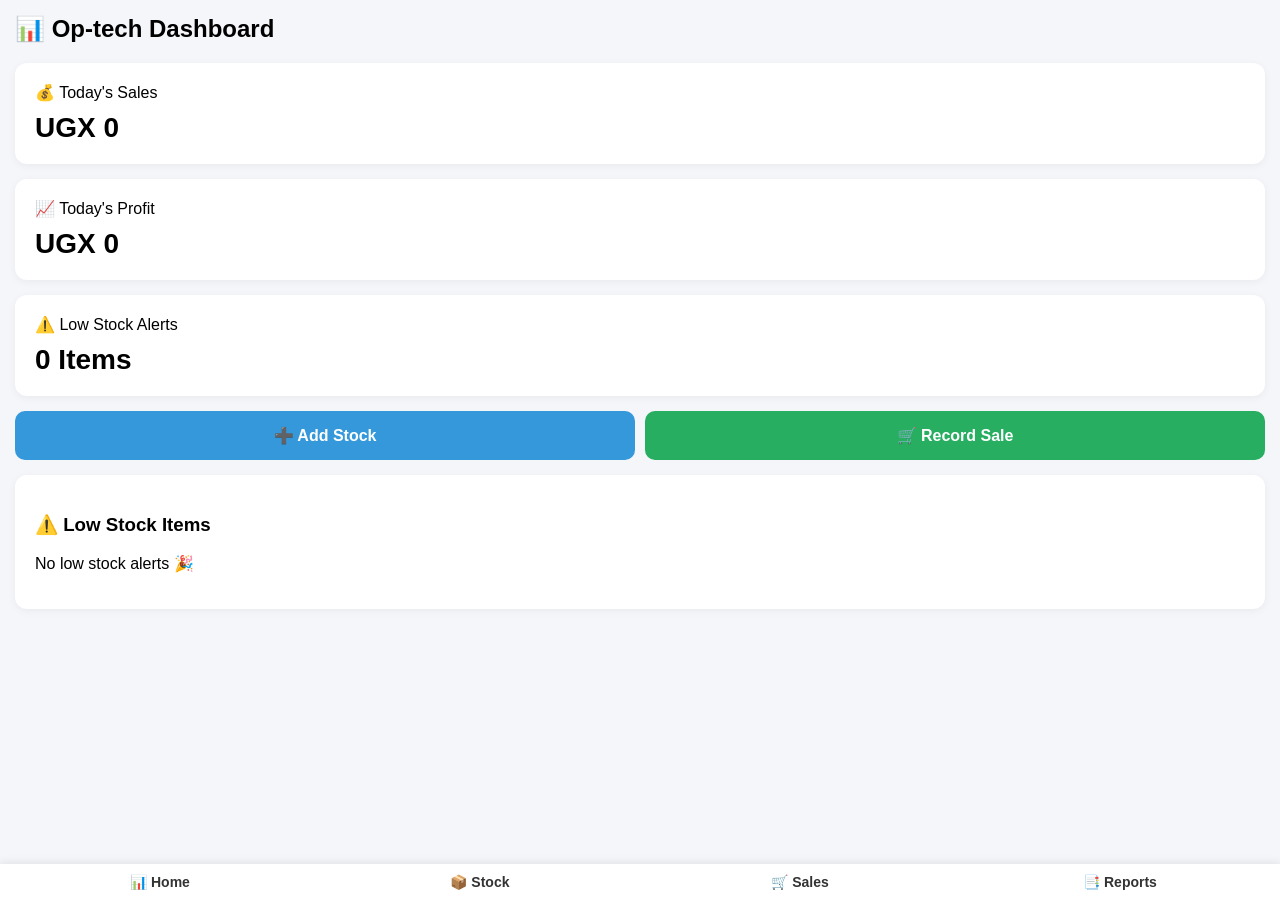
<file: index.html>
<!DOCTYPE html>
<html lang="en">
<head>
<meta charset="UTF-8">
<meta name="viewport" content="width=device-width, initial-scale=1.0">
<title>Op-tech Dashboard</title>
<style>
body{
    font-family: Arial, sans-serif;
    background:#f5f6fa;
    margin:0;
    padding:15px;
}
.header{
    font-size:24px;
    font-weight:bold;
    margin-bottom:20px;
}
.grid{
    display:grid;
    grid-template-columns:1fr;
    gap:15px;
}
.card{
    background:white;
    padding:20px;
    border-radius:12px;
    box-shadow:0 2px 8px rgba(0,0,0,0.05);
}
.amount{
    font-size:28px;
    font-weight:bold;
    margin-top:10px;
}
.actions{
    display:grid;
    grid-template-columns:1fr 1fr;
    gap:10px;
}
button{
    padding:15px;
    border:none;
    border-radius:10px;
    font-size:16px;
    font-weight:bold;
    cursor:pointer;
}
.stock-btn{
    background:#3498db;
    color:white;
}
.sale-btn{
    background:#27ae60;
    color:white;
}
.alert-item{
    padding:10px 0;
    border-bottom:1px solid #eee;
}
</style>
</head>
<body>

<div class="header">📊 Op-tech Dashboard</div>

<div class="grid">
    <div class="card">
        <div>💰 Today's Sales</div>
        <div class="amount" id="todaySales">UGX 0</div>
    </div>

    <div class="card">
        <div>📈 Today's Profit</div>
        <div class="amount" id="todayProfit">UGX 0</div>
    </div>

    <div class="card">
        <div>⚠️ Low Stock Alerts</div>
        <div class="amount" id="lowStockCount">0 Items</div>
    </div>

    <div class="actions">
        <button class="stock-btn" onclick="window.location.href='stock.html'">
            ➕ Add Stock
        </button>
        <button class="sale-btn" onclick="window.location.href='sales.html'">
            🛒 Record Sale
        </button>
    </div>

    <div class="card">
        <h3>⚠️ Low Stock Items</h3>
        <div id="lowStockList"></div>
    </div>
</div>

<script>
let stock = JSON.parse(localStorage.getItem("stock")) || [];
let sales = JSON.parse(localStorage.getItem("sales")) || [];

function loadDashboard(){
    const today = new Date().toLocaleDateString();

    let todaySales = sales
        .filter(s => s.date === today)
        .reduce((sum, s) => sum + s.total, 0);

    let todayProfit = sales
        .filter(s => s.date === today)
        .reduce((sum, s) => sum + s.profit, 0);

    let lowStock = stock.filter(item => item.quantity <= 5);

    document.getElementById("todaySales").textContent = "UGX " + todaySales;
    document.getElementById("todayProfit").textContent = "UGX " + todayProfit;
    document.getElementById("lowStockCount").textContent = lowStock.length + " Items";

    const list = document.getElementById("lowStockList");
    list.innerHTML = "";

    if(lowStock.length === 0){
        list.innerHTML = "<p>No low stock alerts 🎉</p>";
    } else {
        lowStock.forEach(item => {
            list.innerHTML += `
                <div class="alert-item">
                    ${item.name} (${item.quantity} left)
                </div>
            `;
        });
    }
}

loadDashboard();
</script>
<div class="bottom-nav">
    <a href="index.html">📊 Home</a>
    <a href="stock.html">📦 Stock</a>
    <a href="sales.html">🛒 Sales</a>
    <a href="reports.html">📑 Reports</a>
</div>

<style>
.bottom-nav{
    position:fixed;
    bottom:0;
    left:0;
    width:100%;
    background:white;
    display:grid;
    grid-template-columns:repeat(4,1fr);
    box-shadow:0 -2px 8px rgba(0,0,0,0.08);
    padding:10px 0;
}
.bottom-nav a{
    text-align:center;
    text-decoration:none;
    color:#333;
    font-size:14px;
    font-weight:bold;
}
body{
    padding-bottom:80px;
}
</style>
</body>
</html>
</file>
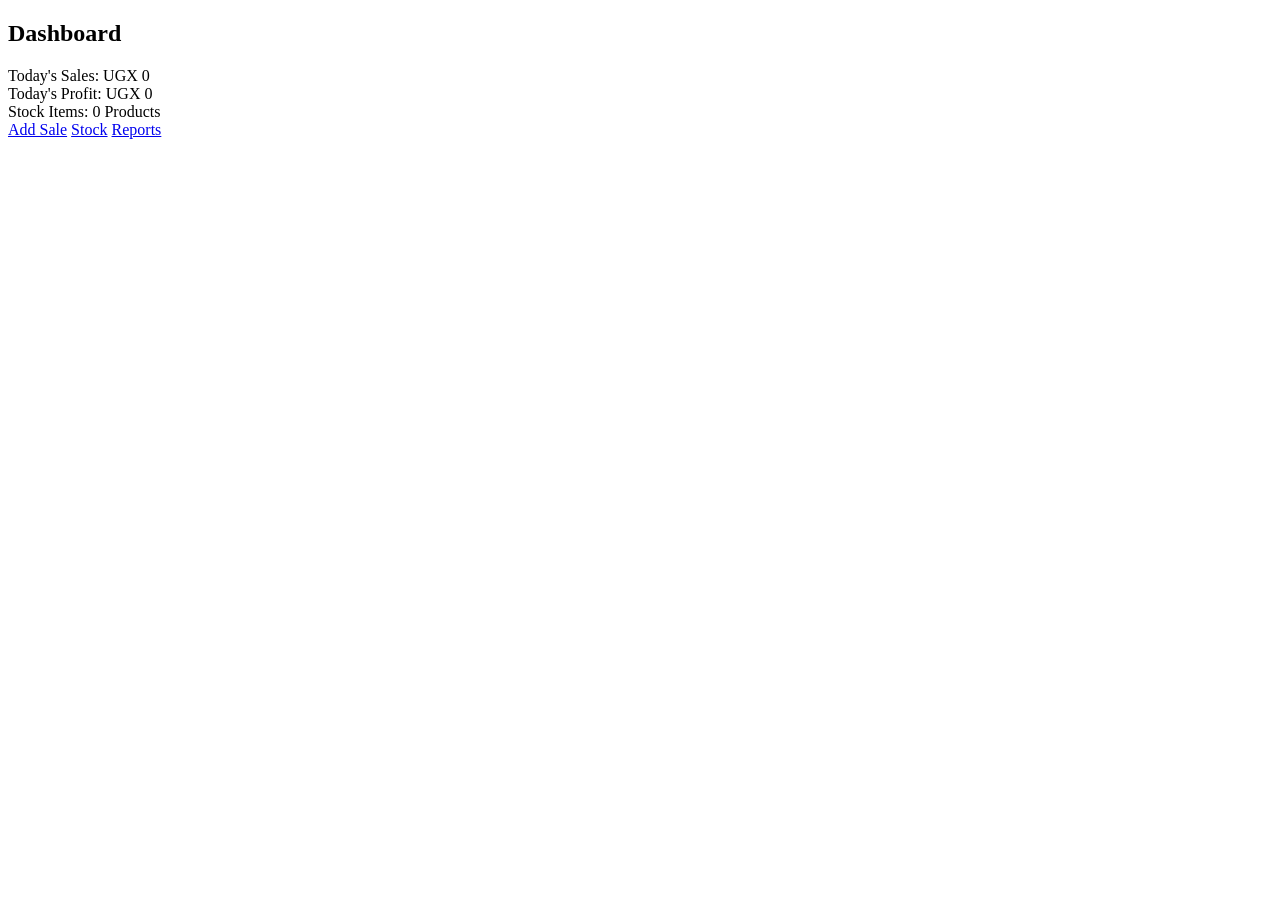
<file: dashboard.html>
<!DOCTYPE html>
<html lang="en">
<head>
    <meta charset="UTF-8">
    <meta name="viewport" content="width=device-width, initial-scale=1.0">
    <title>Op-tech Dashboard</title>
</head>
<body>
    <h2>Dashboard</h2>
    <div>Today's Sales: <span id="totalSales">UGX 0</span></div>
    <div>Today's Profit: <span id="totalProfit">UGX 0</span></div>
    <div>Stock Items: <span id="totalStock">0 Products</span></div>

    <a href="sales.html">Add Sale</a>
    <a href="stock.html">Stock</a>
    <a href="reports.html">Reports</a>

<script>
function loadDashboard() {
    let sales = JSON.parse(localStorage.getItem("sales")) || [];
    let stock = JSON.parse(localStorage.getItem("stock")) || [];
    let today = new Date().toLocaleDateString();
    let totalSales = 0;
    let totalProfit = 0;

    sales.forEach(sale => {
        if (sale.date === today) {
            totalSales += sale.sellingPrice * sale.quantity;
            totalProfit += sale.profit;
        }
    });

    document.getElementById("totalSales").innerText = "UGX " + totalSales;
    document.getElementById("totalProfit").innerText = "UGX " + totalProfit;
    document.getElementById("totalStock").innerText = stock.length + " Products";
}
loadDashboard();
</script>
</body>
</html>
</file>
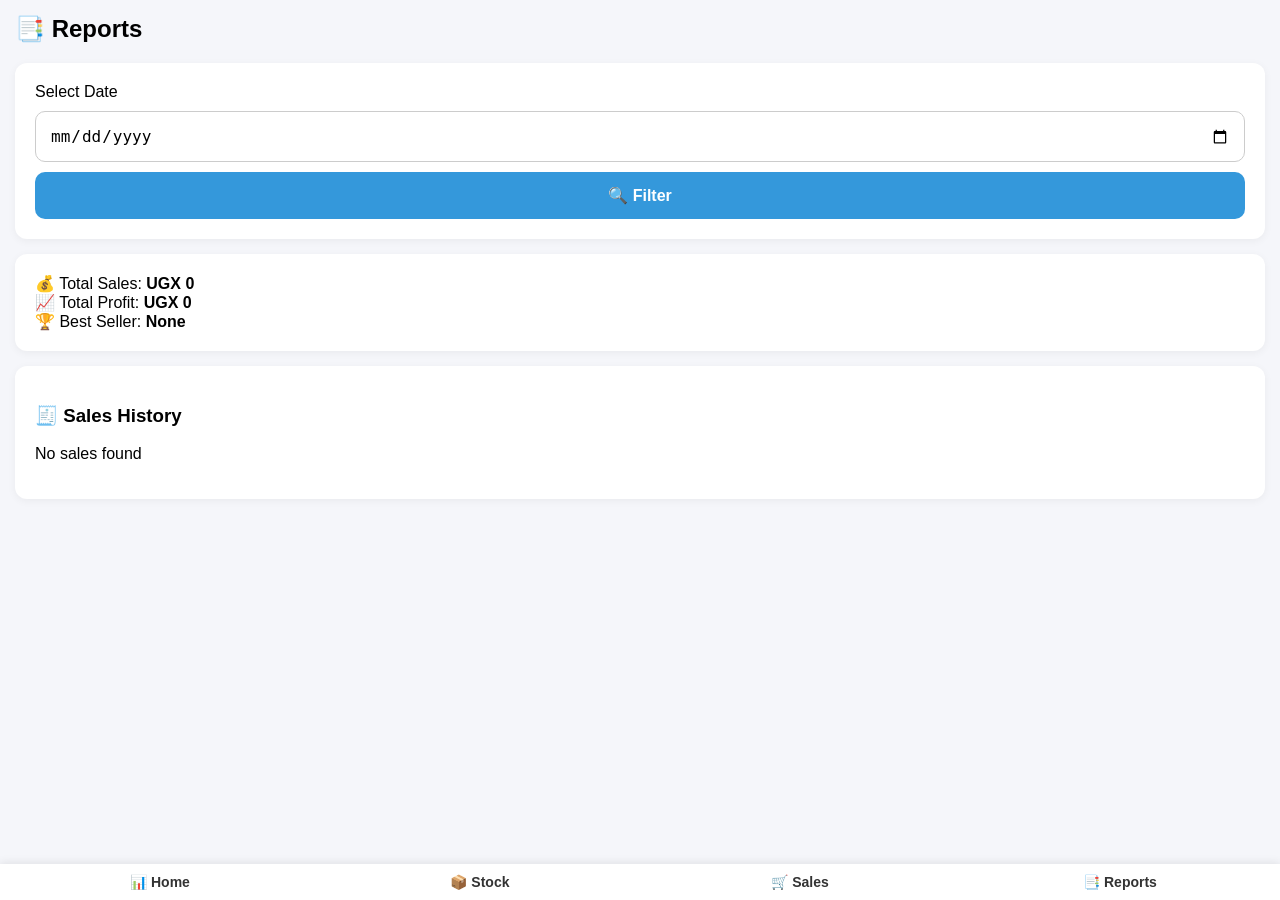
<file: reports.html>
<!DOCTYPE html>
<html lang="en">
<head>
<meta charset="UTF-8">
<meta name="viewport" content="width=device-width, initial-scale=1.0">
<title>Reports - Op-tech</title>
<style>
body{
    font-family: Arial, sans-serif;
    background:#f5f6fa;
    margin:0;
    padding:15px;
}
.header{
    font-size:24px;
    font-weight:bold;
    margin-bottom:20px;
}
.card{
    background:white;
    padding:20px;
    border-radius:12px;
    box-shadow:0 2px 8px rgba(0,0,0,0.05);
    margin-bottom:15px;
}
input, button{
    width:100%;
    padding:14px;
    margin-top:10px;
    border-radius:10px;
    font-size:16px;
    box-sizing:border-box;
}
input{
    border:1px solid #ccc;
}
button{
    border:none;
    background:#3498db;
    color:white;
    font-weight:bold;
}
.sale-item{
    padding:12px 0;
    border-bottom:1px solid #eee;
}
</style>
</head>
<body>

<div class="header">📑 Reports</div>

<div class="card">
    <label>Select Date</label>
    <input type="date" id="reportDate">
    <button onclick="filterReports()">🔍 Filter</button>
</div>

<div class="card">
    <div>💰 Total Sales: <strong id="totalSales">UGX 0</strong></div>
    <div>📈 Total Profit: <strong id="totalProfit">UGX 0</strong></div>
    <div>🏆 Best Seller: <strong id="bestSeller">None</strong></div>
</div>

<div class="card">
    <h3>🧾 Sales History</h3>
    <div id="salesHistory"></div>
</div>

<script>
let sales = JSON.parse(localStorage.getItem("sales")) || [];

function filterReports(){
    const selectedDate = document.getElementById("reportDate").value;
    const history = document.getElementById("salesHistory");

    history.innerHTML = "";

    let filtered = sales;

    if(selectedDate){
        const formatted = new Date(selectedDate).toLocaleDateString();
        filtered = sales.filter(s => s.date === formatted);
    }

    let totalSales = filtered.reduce((sum,s)=>sum+s.total,0);
    let totalProfit = filtered.reduce((sum,s)=>sum+s.profit,0);

    document.getElementById("totalSales").textContent = "UGX " + totalSales;
    document.getElementById("totalProfit").textContent = "UGX " + totalProfit;

    let itemCount = {};
    filtered.forEach(s=>{
        itemCount[s.product] = (itemCount[s.product] || 0) + s.quantity;
    });

    let bestSeller = "None";
    let max = 0;

    for(let item in itemCount){
        if(itemCount[item] > max){
            max = itemCount[item];
            bestSeller = item;
        }
    }

    document.getElementById("bestSeller").textContent = bestSeller;

    if(filtered.length === 0){
        history.innerHTML = "<p>No sales found</p>";
        return;
    }

    filtered.slice().reverse().forEach(sale=>{
        history.innerHTML += `
            <div class="sale-item">
                <strong>${sale.product}</strong><br>
                Qty: ${sale.quantity}<br>
                Total: UGX ${sale.total}<br>
                Profit: UGX ${sale.profit}
            </div>
        `;
    });
}

filterReports();
</script>
<div class="bottom-nav">
    <a href="index.html">📊 Home</a>
    <a href="stock.html">📦 Stock</a>
    <a href="sales.html">🛒 Sales</a>
    <a href="reports.html">📑 Reports</a>
</div>

<style>
.bottom-nav{
    position:fixed;
    bottom:0;
    left:0;
    width:100%;
    background:white;
    display:grid;
    grid-template-columns:repeat(4,1fr);
    box-shadow:0 -2px 8px rgba(0,0,0,0.08);
    padding:10px 0;
}
.bottom-nav a{
    text-align:center;
    text-decoration:none;
    color:#333;
    font-size:14px;
    font-weight:bold;
}
body{
    padding-bottom:80px;
}
</style>
</body>
</html>
</file>
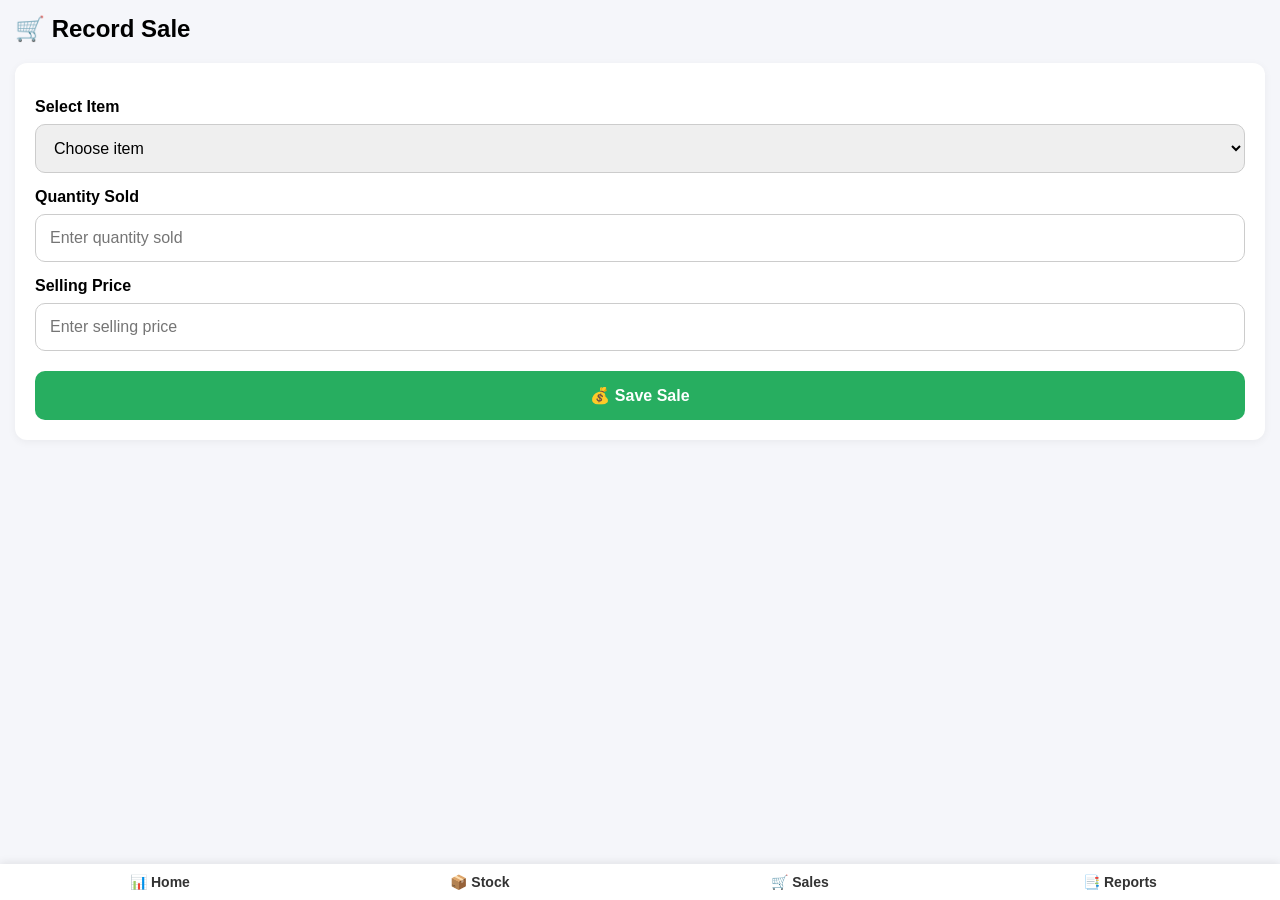
<file: sales.html>
<!DOCTYPE html>
<html lang="en">
<head>
<meta charset="UTF-8">
<meta name="viewport" content="width=device-width, initial-scale=1.0">
<title>Record Sale - Op-tech</title>
<style>
body{
    font-family: Arial, sans-serif;
    background:#f5f6fa;
    margin:0;
    padding:15px;
}
.header{
    font-size:24px;
    font-weight:bold;
    margin-bottom:20px;
}
.card{
    background:white;
    padding:20px;
    border-radius:12px;
    box-shadow:0 2px 8px rgba(0,0,0,0.05);
}
label{
    font-weight:bold;
    display:block;
    margin-top:15px;
}
input, select{
    width:100%;
    padding:14px;
    margin-top:8px;
    border:1px solid #ccc;
    border-radius:10px;
    font-size:16px;
    box-sizing:border-box;
}
button{
    width:100%;
    padding:15px;
    margin-top:20px;
    border:none;
    border-radius:10px;
    font-size:16px;
    font-weight:bold;
    background:#27ae60;
    color:white;
    cursor:pointer;
}
.sales-list{
    margin-top:20px;
}
.sale-item{
    background:white;
    padding:15px;
    margin-top:10px;
    border-radius:10px;
    box-shadow:0 2px 8px rgba(0,0,0,0.05);
}
</style>
</head>
<body>

<div class="header">🛒 Record Sale</div>

<div class="card">
    <label>Select Item</label>
    <select id="productName">
        <option value="">Choose item</option>
    </select>

    <label>Quantity Sold</label>
    <input type="number" id="qty" placeholder="Enter quantity sold">

    <label>Selling Price</label>
    <input type="number" id="price" placeholder="Enter selling price">

    <button onclick="saveSale()">💰 Save Sale</button>
</div>

<div class="sales-list" id="salesList"></div>

<script>
let stock = JSON.parse(localStorage.getItem("stock")) || [];
let sales = JSON.parse(localStorage.getItem("sales")) || [];

function loadProducts(){
    const dropdown = document.getElementById("productName");
    dropdown.innerHTML = '<option value="">Choose item</option>';

    stock.forEach(item=>{
        dropdown.innerHTML += `
            <option value="${item.name}">
                ${item.name} (${item.quantity} left)
            </option>
        `;
    });
}

function saveSale(){
    const productName = document.getElementById("productName").value;
    const qty = parseInt(document.getElementById("qty").value);
    const price = parseInt(document.getElementById("price").value);

    if(!productName || !qty || !price){
        alert("Please fill all fields");
        return;
    }

    let item = stock.find(i => i.name === productName);

    if(!item){
        alert("Item not found");
        return;
    }

    if(item.quantity < qty){
        alert("Not enough stock");
        return;
    }

    const total = qty * price;
    const profit = (price - item.buyingPrice) * qty;

    item.quantity -= qty;

    sales.push({
        product:productName,
        quantity:qty,
        sellingPrice:price,
        total:total,
        profit:profit,
        date:new Date().toLocaleDateString()
    });

    localStorage.setItem("stock", JSON.stringify(stock));
    localStorage.setItem("sales", JSON.stringify(sales));

    document.getElementById("qty").value = "";
    document.getElementById("price").value = "";

    loadProducts();
    loadSales();
    alert("Sale saved successfully");
}

function loadSales(){
    const salesList = document.getElementById("salesList");
    salesList.innerHTML = "";

    sales.slice().reverse().forEach(sale=>{
        salesList.innerHTML += `
            <div class="sale-item">
                <strong>${sale.product}</strong><br>
                Qty: ${sale.quantity}<br>
                Total: UGX ${sale.total}<br>
                Profit: UGX ${sale.profit}
            </div>
        `;
    });
}

loadProducts();
loadSales();
</script>
<div class="bottom-nav">
    <a href="index.html">📊 Home</a>
    <a href="stock.html">📦 Stock</a>
    <a href="sales.html">🛒 Sales</a>
    <a href="reports.html">📑 Reports</a>
</div>

<style>
.bottom-nav{
    position:fixed;
    bottom:0;
    left:0;
    width:100%;
    background:white;
    display:grid;
    grid-template-columns:repeat(4,1fr);
    box-shadow:0 -2px 8px rgba(0,0,0,0.08);
    padding:10px 0;
}
.bottom-nav a{
    text-align:center;
    text-decoration:none;
    color:#333;
    font-size:14px;
    font-weight:bold;
}
body{
    padding-bottom:80px;
}
</style>
</body>
</html>
</file>
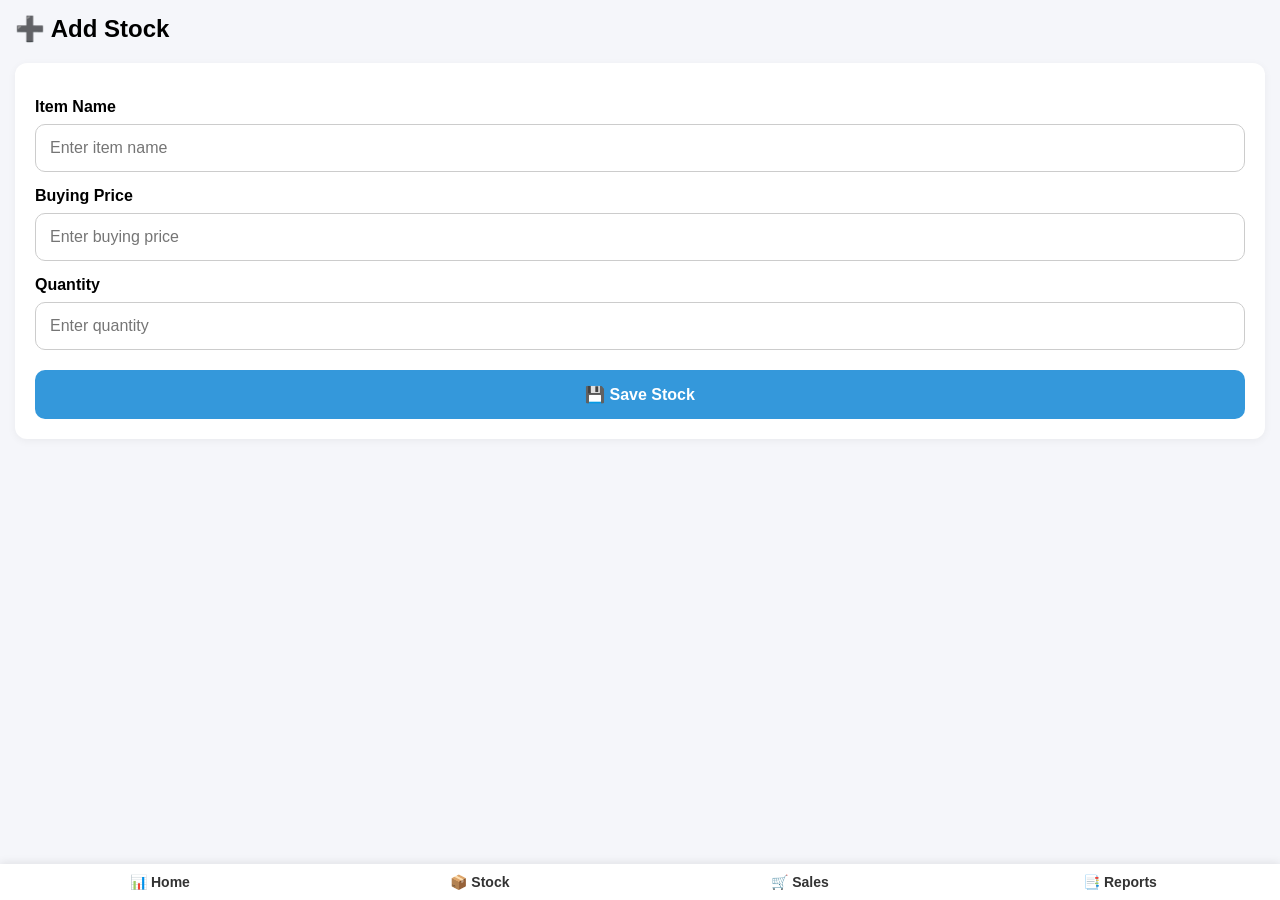
<file: stock.html>
<!DOCTYPE html>
<html lang="en">
<head>
<meta charset="UTF-8">
<meta name="viewport" content="width=device-width, initial-scale=1.0">
<title>Add Stock - Op-tech</title>
<style>
body{
    font-family: Arial, sans-serif;
    background:#f5f6fa;
    margin:0;
    padding:15px;
}
.header{
    font-size:24px;
    font-weight:bold;
    margin-bottom:20px;
}
.card{
    background:white;
    padding:20px;
    border-radius:12px;
    box-shadow:0 2px 8px rgba(0,0,0,0.05);
}
label{
    font-weight:bold;
    display:block;
    margin-top:15px;
}
input{
    width:100%;
    padding:14px;
    margin-top:8px;
    border:1px solid #ccc;
    border-radius:10px;
    font-size:16px;
    box-sizing:border-box;
}
button{
    width:100%;
    padding:15px;
    margin-top:20px;
    border:none;
    border-radius:10px;
    font-size:16px;
    font-weight:bold;
    background:#3498db;
    color:white;
    cursor:pointer;
}
.stock-list{
    margin-top:20px;
}
.stock-item{
    background:white;
    padding:15px;
    margin-top:10px;
    border-radius:10px;
    box-shadow:0 2px 8px rgba(0,0,0,0.05);
}
</style>
</head>
<body>

<div class="header">➕ Add Stock</div>

<div class="card">
    <label>Item Name</label>
    <input type="text" id="itemName" placeholder="Enter item name">

    <label>Buying Price</label>
    <input type="number" id="buyingPrice" placeholder="Enter buying price">

    <label>Quantity</label>
    <input type="number" id="quantity" placeholder="Enter quantity">

    <button onclick="saveStock()">💾 Save Stock</button>
</div>

<div class="stock-list" id="stockList"></div>

<script>
let stock = JSON.parse(localStorage.getItem("stock")) || [];

function saveStock(){
    const itemName = document.getElementById("itemName").value.trim();
    const buyingPrice = parseInt(document.getElementById("buyingPrice").value);
    const quantity = parseInt(document.getElementById("quantity").value);

    if(!itemName || !buyingPrice || !quantity){
        alert("Please fill all fields");
        return;
    }

    stock.push({
        name:itemName,
        buyingPrice:buyingPrice,
        quantity:quantity
    });

    localStorage.setItem("stock", JSON.stringify(stock));

    document.getElementById("itemName").value = "";
    document.getElementById("buyingPrice").value = "";
    document.getElementById("quantity").value = "";

    loadStock();
    alert("Stock saved successfully");
}

function loadStock(){
    const stockList = document.getElementById("stockList");
    stockList.innerHTML = "";

    stock.forEach(item=>{
        stockList.innerHTML += `
            <div class="stock-item">
                <strong>${item.name}</strong><br>
                Buying: UGX ${item.buyingPrice}<br>
                Qty: ${item.quantity}
            </div>
        `;
    });
}

loadStock();
</script>
<div class="bottom-nav">
    <a href="index.html">📊 Home</a>
    <a href="stock.html">📦 Stock</a>
    <a href="sales.html">🛒 Sales</a>
    <a href="reports.html">📑 Reports</a>
</div>

<style>
.bottom-nav{
    position:fixed;
    bottom:0;
    left:0;
    width:100%;
    background:white;
    display:grid;
    grid-template-columns:repeat(4,1fr);
    box-shadow:0 -2px 8px rgba(0,0,0,0.08);
    padding:10px 0;
}
.bottom-nav a{
    text-align:center;
    text-decoration:none;
    color:#333;
    font-size:14px;
    font-weight:bold;
}
body{
    padding-bottom:80px;
}
</style>
</body>
</html>
</file>
